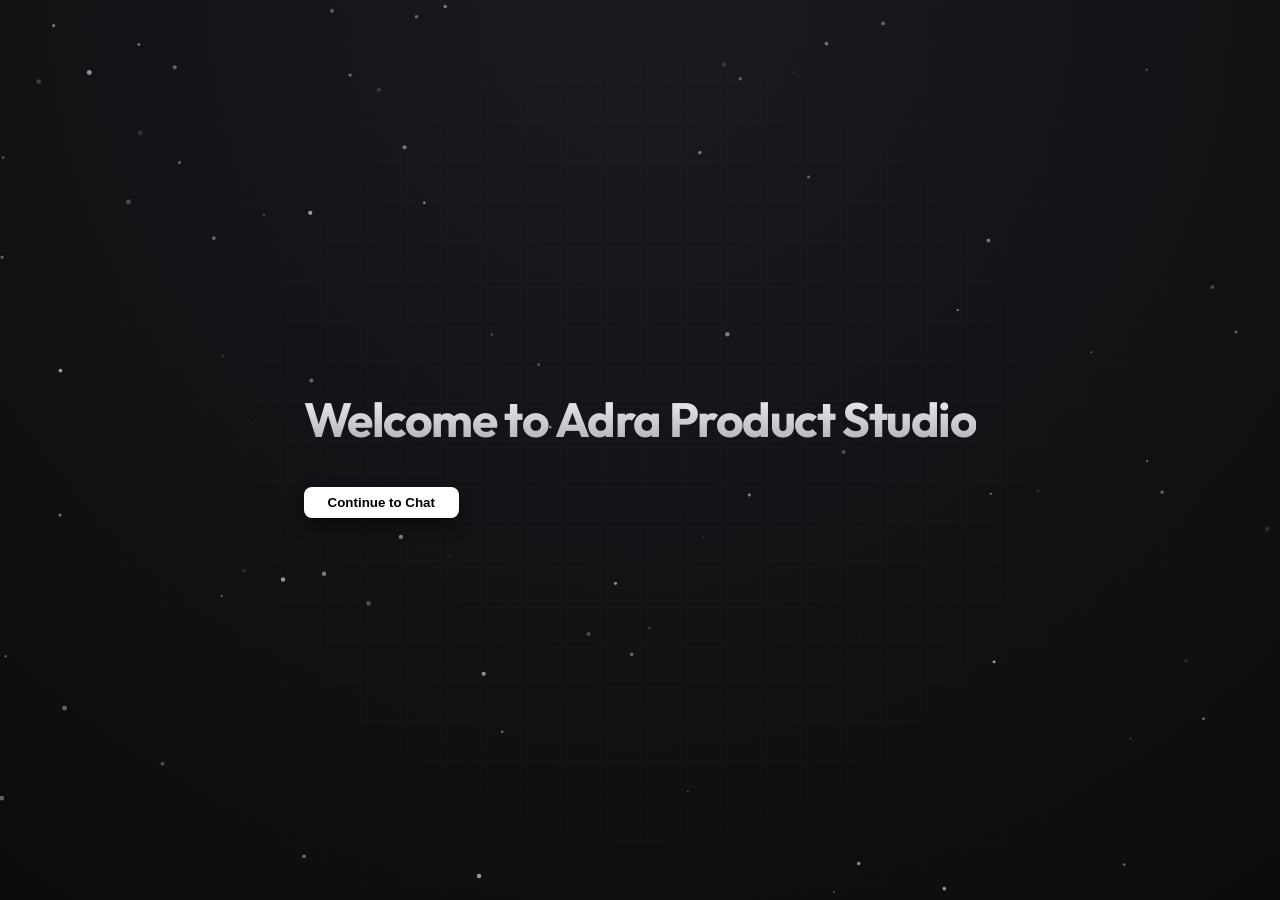
<file: index.html>
<!DOCTYPE html>
<html lang="en">

<head>
    <meta charset="UTF-8">
    <meta name="viewport" content="width=device-width, initial-scale=1.0">
    <meta name="description"
        content="Adra Product Studio - AI Lead Qualification Assistant. Automated lead qualification through natural conversation.">
    <title>Adra Product Studio - AI Lead Qualification</title>
    <link rel="preconnect" href="https://fonts.googleapis.com">
    <link rel="preconnect" href="https://fonts.gstatic.com" crossorigin>
    <link
        href="https://fonts.googleapis.com/css2?family=Outfit:wght@300;400;500;600;700&family=Inter:wght@300;400;500;600;700&display=swap"
        rel="stylesheet">
    <link rel="stylesheet" href="styles.css">
</head>

<body>
    <!-- Opening Screen -->
    <div id="opening-screen" class="opening-screen active">
        <div class="opening-content">
            <h1 class="opening-title">Welcome to Adra Product Studio</h1>
            <button id="continue-btn" class="continue-btn glass-card">
                <span>Continue to Chat</span>
                <div class="btn-glow"></div>
            </button>
        </div>
        <div class="background-layers">
            <div class="background-gradient"></div>
            <canvas id="particle-canvas" class="particle-canvas"></canvas>
            <div class="background-glow"></div>
        </div>
    </div>

    <!-- Chat Experience -->
    <div id="chat-screen" class="chat-screen">
        <div class="chat-container">
            <!-- Chat Header -->
            <div class="chat-header">
                <div class="header-left">
                    <img src="adra_logo.png" alt="Adra" class="adra-logo" id="adra-logo">
                    <div class="header-text">
                        <h2 id="bot-title">Adra Lead Assistant</h2>
                        <p id="bot-subtitle">Let's discover your product vision</p>
                    </div>
                </div>

                <div class="header-right">
                </div>
            </div>

            <!-- Removed hidden items from header flexbox - positioned absolutely to avoid flow impact -->
            <canvas id="constellation-canvas" class="constellation-canvas" style="display: none;"></canvas>
            <div class="insight-counter" style="display: none;">
                <span>Insights:</span>
                <span id="insight-count">0</span>
            </div>

            <!-- Messages Area - Start empty for dynamic greeting -->
            <div id="messages-area" class="messages-area"></div>

            <!-- Typing Indicator -->
            <div id="typing-indicator" class="typing-indicator hidden">
                <div class="typing-dots">
                    <span></span>
                    <span></span>
                    <span></span>
                </div>
            </div>

            <!-- Message Input -->
            <div class="message-input-container">
                <input type="file" id="file-input" class="file-input" style="display: none;">
                <button class="upload-btn magnetic-btn" id="upload-btn" title="Attach Files">
                    <svg width="24" height="24" viewBox="0 0 24 24" fill="none" stroke="currentColor" stroke-width="2"
                        stroke-linecap="round" stroke-linejoin="round">
                        <path
                            d="M21.44 11.05l-9.19 9.19a6 6 0 0 1-8.49-8.49l9.19-9.19a4 4 0 0 1 5.66 5.66l-9.2 9.19a2 2 0 0 1-2.83-2.83l8.49-8.48">
                        </path>
                    </svg>
                </button>
                <div id="file-preview" class="file-preview hidden">
                    <span class="file-name"></span>
                    <button id="remove-file-btn" class="remove-file-btn">&times;</button>
                </div>
                <input type="text" id="message-input" class="message-input" placeholder="Tell us what you're building…"
                    autocomplete="off">
                <button id="mic-btn" class="mic-btn magnetic-btn" title="Voice Input">
                    <svg width="24" height="24" viewBox="0 0 24 24" fill="none" stroke="currentColor" stroke-width="2"
                        stroke-linecap="round" stroke-linejoin="round">
                        <path d="M12 1v11"></path>
                        <path d="M19 10v2a7 7 0 0 1-14 0v-2"></path>
                        <line x1="12" y1="19" x2="12" y2="23"></line>
                        <line x1="8" y1="23" x2="16" y2="23"></line>
                    </svg>
                </button>
                <button id="send-btn" class="send-btn magnetic-btn">
                    <svg width="24" height="24" viewBox="0 0 24 24" fill="none" stroke="currentColor" stroke-width="2"
                        stroke-linecap="round" stroke-linejoin="round">
                        <line x1="22" y1="2" x2="11" y2="13"></line>
                        <polygon points="22 2 15 22 11 13 2 9 22 2"></polygon>
                    </svg>
                </button>
            </div>
        </div>



        <div class="background-layers">
            <div class="background-gradient"></div>
            <canvas id="particle-canvas-chat" class="particle-canvas"></canvas>
            <div class="background-glow"></div>
        </div>
    </div>

    <script src="app_v4.js"></script>
</body>

</html>
</file>
<file: styles.css>
/* ===================================
   Adra Senior UI - Disciplined Design System
   =================================== */

:root {
    /* Senior Palette: Disciplined & Professional */
    --color-bg-base: #0c0c0e;
    --color-bg-surface: #141417;
    --color-bg-elevated: #1c1c21;

    --theme-primary: #f8fafc; /* Clean off-white for primary text/accents */
    --theme-accent: #f59e0b;
    /* Warm Amber for selective highlights */

    /* Strict 8px Grid System */
    --space-1: 4px;
    --space-2: 8px;
    --space-3: 16px;
    --space-4: 24px;
    --space-5: 32px;
    --space-6: 48px;

    /* Professional Glass: Multi-layered Borders */
    --glass-bg: rgba(255, 255, 255, 0.03);
    --border-subtle: rgba(255, 255, 255, 0.08);
    --border-highlight: rgba(255, 255, 255, 0.12);

    /* Shadows: Layered Airy Shadows */
    --shadow-sm: 0 2px 4px rgba(0, 0, 0, 0.2);
    --shadow-md: 0 8px 16px rgba(0, 0, 0, 0.4);
    --shadow-lg: 0 20px 48px rgba(0, 0, 0, 0.5);

    /* Radius: Disciplined Hardware Corners */
    --radius-full: 9999px;
    --radius-lg: 12px;
    --radius-md: 8px;
    --radius-sm: 4px;

    /* Performance Timing */
    --timing-snappy: 200ms cubic-bezier(0.2, 0, 0, 1);
}

/* Base Styles */
* {
    margin: 0;
    padding: 0;
    box-sizing: border-box;
    -webkit-font-smoothing: antialiased;
}

html,
body {
    height: 100%;
    width: 100%;
    margin: 0;
    padding: 0;
    overflow: hidden;
    /* Prevent body-level scrolling */
}

body {
    font-family: 'Outfit', 'Inter', system-ui, sans-serif;
    background-color: var(--color-bg-base);
    color: var(--theme-primary);
    line-height: 1.5;
    -webkit-font-smoothing: antialiased;
}

/* Background Grids: Subtle & Precise */
.background-layers {
    position: fixed;
    inset: 0;
    z-index: -1;
    background: radial-gradient(circle at 50% 0%, #1a1a1f 0%, var(--color-bg-base) 100%);
}

.background-layers::after {
    content: '';
    position: absolute;
    inset: 0;
    background-image: linear-gradient(rgba(255, 255, 255, 0.02) 1px, transparent 1px),
        linear-gradient(90deg, rgba(255, 255, 255, 0.02) 1px, transparent 1px);
    background-size: 40px 40px;
    mask-image: radial-gradient(circle at 50% 50%, black, transparent);
}

/* Glass Component Overhaul */
.glass-card {
    background: var(--glass-bg);
    backdrop-filter: blur(12px);
    -webkit-backdrop-filter: blur(12px);
    border: 1px solid var(--border-subtle);
    box-shadow: var(--shadow-md);
    transition: all var(--timing-snappy);
    position: relative;
    overflow: hidden;
}

/* Inner Bevel Detail */
.glass-card::before {
    content: '';
    position: absolute;
    inset: 0;
    border: 1px solid transparent;
    border-top-color: var(--border-highlight);
    border-radius: inherit;
    pointer-events: none;
}

/* Opening Screen */
.opening-screen {
    position: fixed;
    inset: 0;
    display: flex;
    align-items: center;
    justify-content: center;
    z-index: 100;
    background: var(--color-bg-base);
    transition: all 0.6s var(--timing-snappy);
    opacity: 0;
    visibility: hidden;
}

.opening-screen.active {
    opacity: 1;
    visibility: visible;
}

.opening-title {
    font-size: var(--space-6);
    font-weight: 700;
    letter-spacing: -0.03em;
    margin-bottom: var(--space-5);
    background: linear-gradient(to bottom, #fff, #a1a1aa);
    -webkit-background-clip: text;
    background-clip: text;
    color: transparent;
}

.continue-btn {
    background: white;
    color: black;
    padding: var(--space-2) var(--space-4);
    border-radius: var(--radius-md);
    font-weight: 600;
    border: none;
    cursor: pointer;
    transition: transform var(--timing-snappy);
}

.continue-btn:hover {
    transform: translateY(-2px);
    background: #f4f4f5;
}

/* Chat Layout: The 8px Grid in Action */
.chat-screen {
    position: fixed;
    inset: 0;
    display: flex;
    align-items: stretch;
    justify-content: center;
    padding: var(--space-3);
    opacity: 0;
    visibility: hidden;
    transition: all 0.6s var(--timing-snappy);
    z-index: 50;
    overflow: hidden;
}

.chat-screen.active {
    opacity: 1;
    visibility: visible;
}

.chat-container {
    width: 100%;
    max-width: 1000px;
    height: 100%;
    display: flex;
    flex-direction: column;
    background: #0c0c0e !important; /* Force solid dark background */
    border: 1px solid var(--border-subtle);
    border-radius: var(--radius-lg);
    box-shadow: var(--shadow-lg);
    position: relative;
    overflow: hidden;
}

/* Header: Refined & High-Contrast */
.chat-header {
    padding: var(--space-4);
    display: flex;
    justify-content: space-between;
    align-items: center;
    border-bottom: 1px solid var(--border-subtle);
}

.header-left {
    display: flex;
    align-items: center;
    gap: var(--space-3);
}

.adra-logo {
    width: 64px;
    height: 64px;
    border-radius: var(--radius-md);
    border: 1px solid var(--border-highlight);
    box-shadow: 0 0 30px rgba(255, 255, 255, 0.05);
}

.header-text h2 {
    font-size: 1.6rem;
    font-weight: 700;
    color: #ffffff; /* Revert to light for dark header visibility */
    letter-spacing: -0.02em;
}

.header-text p {
    font-size: 0.75rem;
    color: rgba(255, 255, 255, 0.6); /* Revert to light/translucent for dark header visibility */
}

/* Bot Switcher: Snappy Utility */
.bot-switcher {
    display: flex;
    gap: var(--space-1);
    background: rgba(0, 0, 0, 0.3);
    padding: 3px;
    border-radius: 9px;
}

.bot-toggle {
    border: none;
    background: transparent;
    color: rgba(255, 255, 255, 0.4);
    padding: 6px 12px;
    border-radius: 6px;
    font-size: 0.75rem;
    font-weight: 600;
    cursor: pointer;
    transition: all var(--timing-snappy);
    display: flex;
    align-items: center;
    gap: var(--space-2);
}

.bot-toggle.active {
    background: var(--color-bg-elevated);
    color: white;
    box-shadow: var(--shadow-sm);
}

/* Messages: Perfect Spacing & Readability */
.message-bubble p {
    margin: 0;
    line-height: 1.5;
}

.message-bubble a {
    color: var(--theme-primary);
    text-decoration: none;
    font-weight: 500;
    transition: all 0.2s ease;
    border-bottom: 1px solid rgba(99, 102, 241, 0.3);
    padding-bottom: 2px;
}

.message-bubble a:hover {
    color: white;
    background: rgba(99, 102, 241, 0.2);
    border-bottom-color: var(--theme-primary);
    border-radius: 2px;
}

/* Premium Markdown Rendering */
.md-content {
    font-size: 0.9rem;
    line-height: 1.65;
    color: #f8fafc; /* Light text for readability on dark backgrounds */
}

.md-content p {
    margin: 0 0 var(--space-2) 0;
}

.md-content h2,
.md-content h3,
.md-content h4 {
    margin: var(--space-3) 0 var(--space-1) 0;
    font-weight: 600;
    color: #ffffff; /* Explicit white for headings */
}

.md-content h2 {
    font-size: 1.1rem;
}

.md-content h3 {
    font-size: 1rem;
}

.md-content h4 {
    font-size: 0.9rem;
    color: rgba(255, 255, 255, 0.75);
}

.md-content strong {
    color: white;
    font-weight: 600;
}

.md-content em {
    color: rgba(255, 255, 255, 0.7);
    font-style: italic;
}

.md-content ul,
.md-content ol {
    margin: var(--space-2) 0;
    padding-left: var(--space-5);
    display: flex;
    flex-direction: column;
    gap: var(--space-1);
}

.md-content li {
    color: rgba(255, 255, 255, 0.85);
    line-height: 1.5;
}

.md-content ul li::marker {
    color: var(--theme-primary);
}

.md-content ol li::marker {
    color: var(--theme-primary);
    font-weight: 600;
}

.md-content a {
    color: var(--theme-primary);
    text-decoration: none;
    font-weight: 500;
    border-bottom: 1px solid rgba(99, 102, 241, 0.3);
    padding-bottom: 1px;
    transition: all 0.2s ease;
    cursor: pointer !important;
}

.md-content a:hover {
    color: white;
    background: rgba(99, 102, 241, 0.2);
    border-bottom-color: var(--theme-primary);
    border-radius: 2px;
}

.messages-area {
    flex: 1;
    min-height: 0;
    /* Crucial: let it shrink within the container */
    overflow-y: auto;
    padding: var(--space-4);
    /* Reduced for more content space */
    display: flex;
    flex-direction: column;
    gap: var(--space-3);
    scroll-behavior: smooth;
}

.message {
    display: flex;
    animation: slideIn var(--timing-snappy) ease-out;
    position: relative;
    width: 100%;
    user-select: text;
}

.message-wrapper {
    display: flex;
    width: 100%;
    transition: transform 0.3s cubic-bezier(0.2, 0, 0, 1);
    will-change: transform;
}

.timestamp {
    position: absolute;
    right: -60px;
    top: 50%;
    transform: translateY(-50%);
    font-size: 0.7rem;
    color: rgba(255, 255, 255, 0.3);
    opacity: 0;
    transition: opacity 0.3s;
    white-space: nowrap;
}

.message.swiped .timestamp {
    opacity: 1;
}

.ai-message .message-wrapper {
    justify-content: flex-start;
}

.user-message .message-wrapper {
    justify-content: flex-end;
}

.message-bubble {
    padding: var(--space-2) var(--space-3);
    max-width: 80%;
    font-size: 0.9375rem;
    border-radius: var(--radius-md);
    line-height: 1.6;
}

.ai-message .message-bubble {
    background: #1c1c21 !important;
    color: white !important;
    border: 1px solid rgba(255, 255, 255, 0.1);
    border-bottom-left-radius: 0;
}

/* Ensure all AI message text children are white on the dark bubble */
.ai-message .message-bubble,
.ai-message .message-bubble .md-content,
.ai-message .message-bubble .md-content p,
.ai-message .message-bubble .md-content h2,
.ai-message .message-bubble .md-content h3,
.ai-message .message-bubble .md-content h4,
.ai-message .message-bubble .md-content strong,
.ai-message .message-bubble .md-content em,
.ai-message .message-bubble .md-content li,
.ai-message .message-bubble .md-content a {
    color: #ffffff !important;
}

.user-message .message-bubble {
    background: var(--theme-primary);
    color: #0c0c0e;
    border-bottom-right-radius: 0;
}

/* Ensure user message text is always dark, overriding md-content white */
.user-message .message-bubble,
.user-message .message-bubble .md-content,
.user-message .message-bubble .md-content p,
.user-message .message-bubble .md-content strong,
.user-message .message-bubble .md-content em,
.user-message .message-bubble .md-content li {
    color: #0c0c0e !important;
}

/* Input System: Minimalist & Focused */
.message-input-container {
    padding: var(--space-3) var(--space-4);
    border-top: 1px solid var(--border-subtle);
    display: flex;
    align-items: center;
    gap: var(--space-3);
    background: var(--color-bg-surface);
    flex-shrink: 0;
    /* Never allow input to collapse */
    min-height: 70px;
    /* Reliable but not excessive height */
    position: relative;
}

.magnetic-btn {
    transition: transform 0.1s linear;
    /* Fast for magnetic feel */
    will-change: transform;
}

.message-input {
    flex: 1;
    background: transparent;
    border: none;
    color: white;
    outline: none;
    font-size: 0.9375rem;
    font-family: 'Outfit', 'Inter', system-ui, sans-serif;
}

.message-input::placeholder {
    color: rgba(255, 255, 255, 0.35);
}

.upload-btn {
    color: var(--color-text-secondary);
    background: transparent;
    border: 1px solid var(--border-subtle);
    width: 36px;
    height: 36px;
    border-radius: var(--radius-sm);
    display: flex;
    align-items: center;
    justify-content: center;
    cursor: pointer;
    transition: all var(--timing-snappy);
    position: relative;
    overflow: hidden;
}

.upload-btn:hover {
    background: var(--color-bg-elevated);
    border-color: var(--theme-primary);
    color: white;
    transform: scale(1.15) rotate(8deg);
    box-shadow: 0 0 15px rgba(255, 255, 255, 0.1);
}

.upload-btn:active {
    transform: scale(0.9);
}

.upload-btn::after {
    content: '';
    position: absolute;
    inset: 0;
    background: linear-gradient(45deg, transparent, rgba(255, 255, 255, 0.05), transparent);
    transform: translateX(-100%);
    transition: transform 0.5s;
}

.upload-btn:hover::after {
    transform: translateX(100%);
}

.send-btn {
    background: white;
    color: black;
    width: 32px;
    height: 32px;
    border-radius: var(--radius-sm);
    display: flex;
    align-items: center;
    justify-content: center;
    border: none;
    cursor: pointer;
    transition: transform 0.1s;
}

.send-btn:active {
    transform: scale(0.95);
}

.mic-btn {
    background: transparent;
    color: var(--theme-primary);
    width: 38px;
    height: 38px;
    border-radius: var(--radius-sm);
    display: flex;
    align-items: center;
    justify-content: center;
    border: 1px solid var(--border-subtle);
    cursor: pointer;
    transition: all var(--timing-snappy);
    position: relative;
    overflow: hidden;
}

.mic-btn:hover {
    background: var(--color-bg-elevated);
    border-color: var(--theme-primary);
    transform: scale(1.1);
}

.mic-btn.recording {
    border-color: #ef4444;
    color: #ef4444;
    background: rgba(239, 68, 68, 0.1);
    box-shadow: 0 0 15px rgba(239, 68, 68, 0.3);
    animation: mic-pulse 1.5s infinite;
}

@keyframes mic-pulse {
    0% { transform: scale(1); box-shadow: 0 0 0 0 rgba(239, 68, 68, 0.7); }
    50% { transform: scale(1.15); box-shadow: 0 0 0 10px rgba(239, 68, 68, 0); }
    100% { transform: scale(1); box-shadow: 0 0 0 0 rgba(239, 68, 68, 0); }
}

/* Data Cards: Professional Information Modules */
.data-card {
    background: black;
    border: 1px solid var(--border-subtle);
    border-radius: var(--radius-md);
    padding: var(--space-3);
    margin: var(--space-2) 0;
    display: grid;
    gap: var(--space-2);
}

/* Premium Weather Cards */
.weather-card {
    background: rgba(255, 255, 255, 0.03);
    backdrop-filter: blur(12px);
    -webkit-backdrop-filter: blur(12px);
    border: 1px solid rgba(255, 255, 255, 0.1);
    border-radius: var(--radius-lg);
    padding: var(--space-6);
    margin: var(--space-4) 0;
    position: relative;
    overflow: hidden;
    display: flex;
    flex-direction: column;
    gap: var(--space-4);
    box-shadow: 0 8px 32px rgba(0, 0, 0, 0.5);
    animation: cardEntry 0.5s var(--transition-bounce) forwards;
}

@keyframes cardEntry {
    from {
        opacity: 0;
        transform: translateY(10px) scale(0.98);
    }

    to {
        opacity: 1;
        transform: translateY(0) scale(1);
    }
}

.weather-header {
    display: flex;
    justify-content: space-between;
    align-items: flex-start;
}

.weather-temp-main {
    font-size: 3.5rem;
    font-weight: 700;
    letter-spacing: -3px;
    line-height: 1;
    color: white;
}

.weather-condition-tag {
    background: rgba(255, 255, 255, 0.1);
    padding: var(--space-1) var(--space-3);
    border-radius: var(--radius-full);
    font-size: 0.75rem;
    font-weight: 600;
    letter-spacing: 1px;
    text-transform: uppercase;
    color: var(--theme-primary);
}

.weather-details-grid {
    display: grid;
    grid-template-columns: 1fr 1fr;
    gap: var(--space-4);
    border-top: 1px solid rgba(255, 255, 255, 0.1);
    padding-top: var(--space-4);
}

.weather-detail-item {
    display: flex;
    flex-direction: column;
}

.weather-detail-label {
    font-size: 0.7rem;
    color: rgba(255, 255, 255, 0.4);
    text-transform: uppercase;
    letter-spacing: 0.5px;
}

.weather-detail-value {
    font-size: 0.95rem;
    font-weight: 500;
    color: white;
}

.weather-icon-float {
    position: absolute;
    top: -10px;
    right: -10px;
    width: 100px;
    height: 100px;
    opacity: 0.15;
    pointer-events: none;
    filter: blur(2px);
}

/* Condition Glows */
.weather-card[data-condition="clear"] {
    border-color: rgba(255, 191, 0, 0.2);
    box-shadow: 0 8px 32px rgba(255, 191, 0, 0.1);
}

.weather-card[data-condition="rain"] {
    border-color: rgba(0, 191, 255, 0.2);
    box-shadow: 0 8px 32px rgba(0, 191, 255, 0.1);
}

.weather-card[data-condition="clouds"] {
    border-color: rgba(255, 255, 255, 0.15);
    box-shadow: 0 8px 32px rgba(255, 255, 255, 0.05);
}

/* Premium Time Cards */
.time-card {
    background: rgba(99, 102, 241, 0.05);
    backdrop-filter: blur(16px);
    -webkit-backdrop-filter: blur(16px);
    border: 1px solid rgba(99, 102, 241, 0.2);
    border-radius: var(--radius-lg);
    padding: var(--space-6);
    margin: var(--space-4) 0;
    position: relative;
    overflow: hidden;
    display: flex;
    flex-direction: column;
    gap: var(--space-2);
    box-shadow: 0 12px 40px rgba(0, 0, 0, 0.6);
    animation: timeEntry 0.6s var(--transition-bounce) forwards;
}

@keyframes timeEntry {
    from {
        opacity: 0;
        transform: scale(0.9) translateY(20px);
    }

    to {
        opacity: 1;
        transform: scale(1) translateY(0);
    }
}

.time-display {
    font-size: 4.5rem;
    font-weight: 200;
    letter-spacing: -4px;
    line-height: 0.9;
    color: white;
    font-family: 'Outfit', sans-serif;
}

.time-period {
    font-size: 1rem;
    font-weight: 500;
    letter-spacing: 2px;
    color: var(--theme-primary);
    margin-left: var(--space-2);
}

.time-location {
    font-size: 0.85rem;
    font-weight: 600;
    letter-spacing: 1.5px;
    text-transform: uppercase;
    color: rgba(255, 255, 255, 0.5);
    display: flex;
    align-items: center;
    gap: var(--space-2);
}

.time-location::before {
    content: '';
    width: 6px;
    height: 6px;
    background: var(--theme-primary);
    border-radius: 50%;
    box-shadow: 0 0 10px var(--theme-primary);
}

.time-badge {
    position: absolute;
    top: var(--space-4);
    right: var(--space-4);
    background: rgba(99, 102, 241, 0.1);
    border: 1px solid rgba(99, 102, 241, 0.2);
    padding: 2px 8px;
    border-radius: 4px;
    font-size: 0.65rem;
    font-weight: 700;
    color: var(--theme-primary);
}

.time-bg-map {
    position: absolute;
    bottom: -20px;
    right: -20px;
    font-size: 8rem;
    opacity: 0.05;
    pointer-events: none;
    transform: rotate(-10deg);
}

.typing-indicator {
    height: 24px;
    display: flex;
    align-items: center;
    padding-left: var(--space-4);
}

.typing-dots {
    display: flex;
    gap: 4px;
}

.typing-dots span {
    width: 4px;
    height: 4px;
    background: var(--theme-primary);
    opacity: 0.4;
    border-radius: 50%;
    animation: pulse 1s infinite alternate;
}

@keyframes pulse {
    from {
        opacity: 0.2;
    }

    to {
        opacity: 1;
    }
}

.hidden {
    display: none !important;
}

/* Hide Scrollbar while maintaining scrollability */
::-webkit-scrollbar {
    display: none;
}

* {
    -ms-overflow-style: none;
    /* IE and Edge */
    scrollbar-width: none;
    /* Firefox */
}

/* ===================================
   Quick Reply Buttons
   =================================== */
.quick-replies {
    display: flex;
    gap: var(--space-2);
    flex-wrap: wrap;
    padding: var(--space-2) 0;
    animation: slideIn var(--timing-snappy) ease-out;
}

.quick-reply-btn {
    background: var(--color-bg-elevated);
    color: var(--theme-primary);
    border: 1px solid var(--border-highlight);
    border-radius: var(--radius-full);
    padding: 8px 20px;
    font-size: 0.875rem;
    font-weight: 600;
    font-family: 'Outfit', 'Inter', system-ui, sans-serif;
    cursor: pointer;
    transition: all var(--timing-snappy);
    letter-spacing: 0.02em;
}

.quick-reply-btn:hover {
    background: white;
    color: #0c0c0e;
    border-color: white;
    transform: translateY(-2px);
    box-shadow: 0 8px 20px rgba(255, 255, 255, 0.12);
}

.quick-reply-btn:active {
    transform: translateY(0);
}

/* ===================================
   Premium PIN / OTP Entry UI
   =================================== */
.otp-container {
    display: flex;
    flex-direction: column;
    align-items: flex-start;
    gap: var(--space-3);
    padding: var(--space-4) 0 var(--space-2) 0;
    animation: slideIn var(--timing-snappy) ease-out;
}

.otp-label {
    font-size: 0.75rem;
    font-weight: 700;
    text-transform: uppercase;
    letter-spacing: 0.12em;
    color: rgba(255, 255, 255, 0.45);
    display: flex;
    align-items: center;
    gap: 8px;
}

.otp-label::before {
    content: '';
    display: inline-block;
    width: 6px;
    height: 6px;
    border-radius: 50%;
    background: var(--theme-accent, #f59e0b);
    box-shadow: 0 0 8px var(--theme-accent, #f59e0b);
    animation: pulse 1.5s ease-in-out infinite;
}

.otp-inputs {
    display: flex;
    gap: 10px;
    align-items: center;
}

/* Subtle divider between groups of 3 digits */
.otp-inputs .otp-digit:nth-child(3) {
    margin-right: 8px;
}

.otp-digit {
    width: 52px;
    height: 60px;
    text-align: center;
    font-size: 1.5rem;
    font-weight: 700;
    font-family: 'Outfit', 'Inter', system-ui, sans-serif;
    color: white;
    caret-color: var(--theme-accent, #f59e0b);

    /* Glass box */
    background: rgba(255, 255, 255, 0.04);
    border: 1.5px solid rgba(255, 255, 255, 0.12);
    border-radius: 12px;
    outline: none;

    transition: all 0.18s cubic-bezier(0.2, 0, 0, 1);
    box-shadow: 0 2px 8px rgba(0, 0, 0, 0.3),
                inset 0 1px 0 rgba(255, 255, 255, 0.06);
}

/* Active / focused state */
.otp-digit:focus {
    border-color: var(--theme-accent, #f59e0b);
    background: rgba(245, 158, 11, 0.06);
    box-shadow: 0 0 0 3px rgba(245, 158, 11, 0.15),
                0 4px 16px rgba(0, 0, 0, 0.4);
    transform: translateY(-2px) scale(1.04);
}

/* Filled digit state */
.otp-digit.filled {
    border-color: rgba(255, 255, 255, 0.3);
    background: rgba(255, 255, 255, 0.07);
    color: white;
}

/* Cancel button */
.cancel-otp-btn {
    background: transparent;
    border: none;
    color: rgba(255, 255, 255, 0.35);
    font-size: 0.8rem;
    font-weight: 500;
    font-family: 'Outfit', 'Inter', system-ui, sans-serif;
    cursor: pointer;
    padding: 4px 2px;
    letter-spacing: 0.02em;
    transition: color 0.2s ease;
    text-decoration: underline;
    text-underline-offset: 3px;
    text-decoration-color: rgba(255, 255, 255, 0.15);
}

.cancel-otp-btn:hover {
    color: rgba(239, 68, 68, 0.8);
    text-decoration-color: rgba(239, 68, 68, 0.4);
}

/* Shake error animation (triggered via JS) */
@keyframes otp-shake {
    0%, 100% { transform: translateX(0); }
    20%       { transform: translateX(-8px); }
    40%       { transform: translateX(8px); }
    60%       { transform: translateX(-5px); }
    80%       { transform: translateX(5px); }
}

.otp-inputs.shake {
    animation: otp-shake 0.4s cubic-bezier(0.2, 0, 0, 1);
}

/* Slide + fade-in for messages */
@keyframes slideIn {
    from {
        opacity: 0;
        transform: translateY(8px);
    }
    to {
        opacity: 1;
        transform: translateY(0);
    }
}

.live-btn {
    display: inline-flex;
    align-items: center;
    gap: 6px;
    padding: 8px 14px;
    border-radius: 999px;
    border: 1.5px solid rgba(255,255,255,0.15);
    background: transparent;
    color: inherit;
    cursor: pointer;
    font-size: 13px;
    font-weight: 500;
    transition: all 0.2s ease;
}
.live-dot {
    width: 7px;
    height: 7px;
    border-radius: 50%;
    background: #888;
    transition: background 0.2s;
}
.live-btn.live-active {
    border-color: #ef4444;
    color: #ef4444;
}
.live-btn.live-active .live-dot {
    background: #ef4444;
    animation: live-pulse 1.2s ease-in-out infinite;
}
@keyframes live-pulse {
    0%, 100% { box-shadow: 0 0 0 0 rgba(239,68,68,0.5); }
    50%       { box-shadow: 0 0 0 5px rgba(239,68,68,0); }
}
</file>
